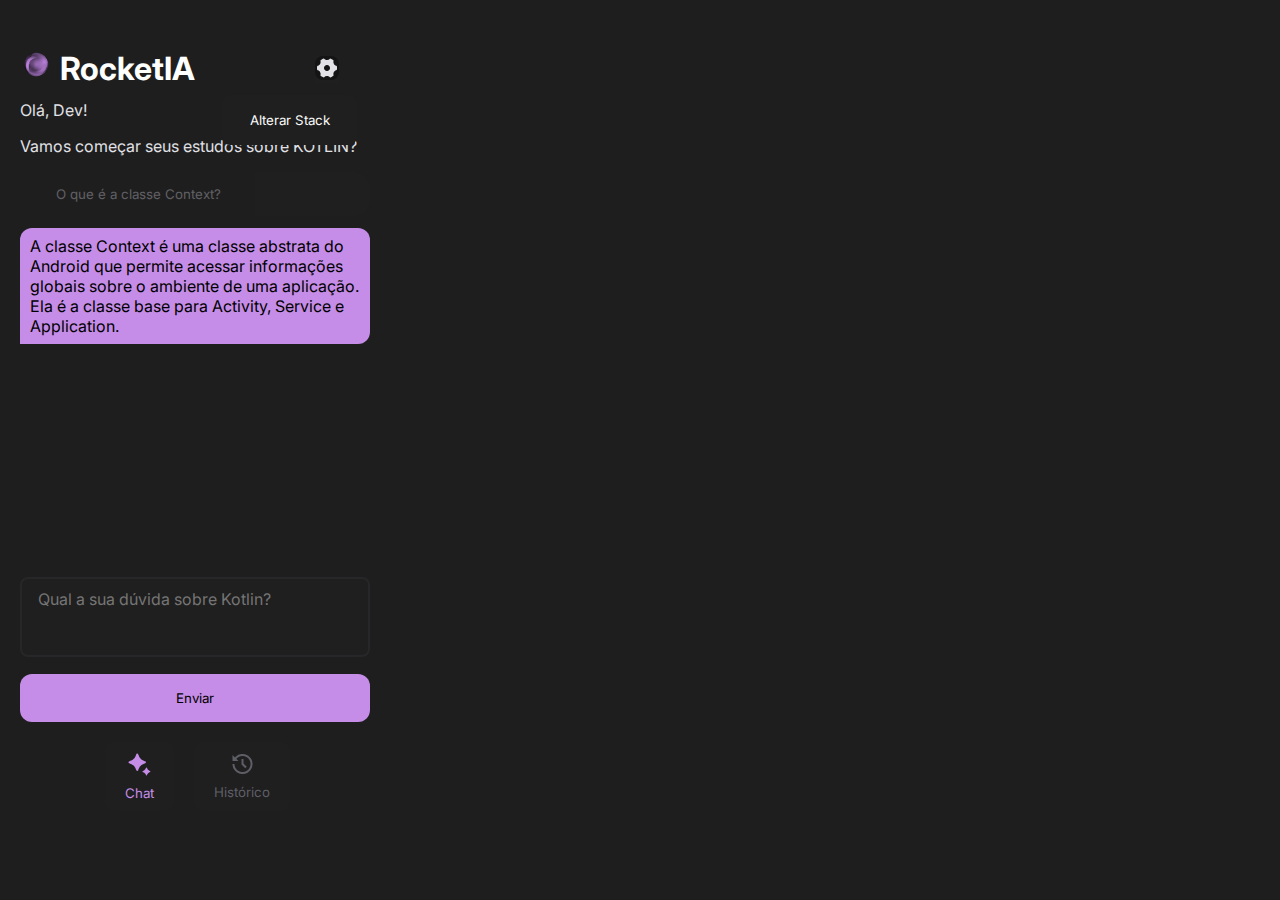
<file: alterar-stack.html>
<!DOCTYPE html>
<html lang="pt-br">

<head>
    <meta charset="UTF-8">
    <meta name="viewport" content="width=device-width, initial-scale=1.0">
    <title>Alterar Stack</title>
    <link rel="stylesheet" href="alterar-stack.css">
    <link rel="preconnect" href="https://fonts.googleapis.com">
    <link rel="preconnect" href="https://fonts.gstatic.com" crossorigin>
    <link
        href="https://fonts.googleapis.com/css2?family=Inter:ital,opsz,wght@0,14..32,100..900;1,14..32,100..900&display=swap"
        rel="stylesheet">
</head>

<body>
    <header>
        <img src="./img/welcome-ia.png" class="welcome-ia" alt="welcome-ia">
        <h1>RocketIA</h1>
        <button class="black">
            <img src="./img/menu-ia.png" class="button" alt="button">
    </button>
    
</header>


<section>
    <button class="alterar-stack">Alterar Stack</button>
    <p>Olá, Dev!</p>
    <p>Vamos começar seus estudos sobre KOTLIN?</p>
    
  
</section>


    




    <button class="context">
        <span class="button-context">O que é a classe Context?</span>
    </button>

    <button class="button-span">
        <span class="span-texto">A classe Context é uma classe abstrata do Android que permite acessar
            informações globais sobre o ambiente de uma aplicação. Ela é a classe base para Activity, Service e
            Application.
        </span>
    </button>
    <div>
        <textarea class="input-duvida" placeholder="Qual a sua dúvida sobre Kotlin?"></textarea>
        <button class="button-enviar">Enviar</button>
    </div>

    <div class="caixa-final">
        <button class="button-chat">
            <img src="./img/chat.png" class="chat" alt="chat">
            <span>Chat</span>
        </button>
        <button class="button-historico">
            <img src="./img/historico.png" class="historico" alt="historico">
            <span>Histórico</span>
        </button>
    </div>


</body>

</html>
</file>
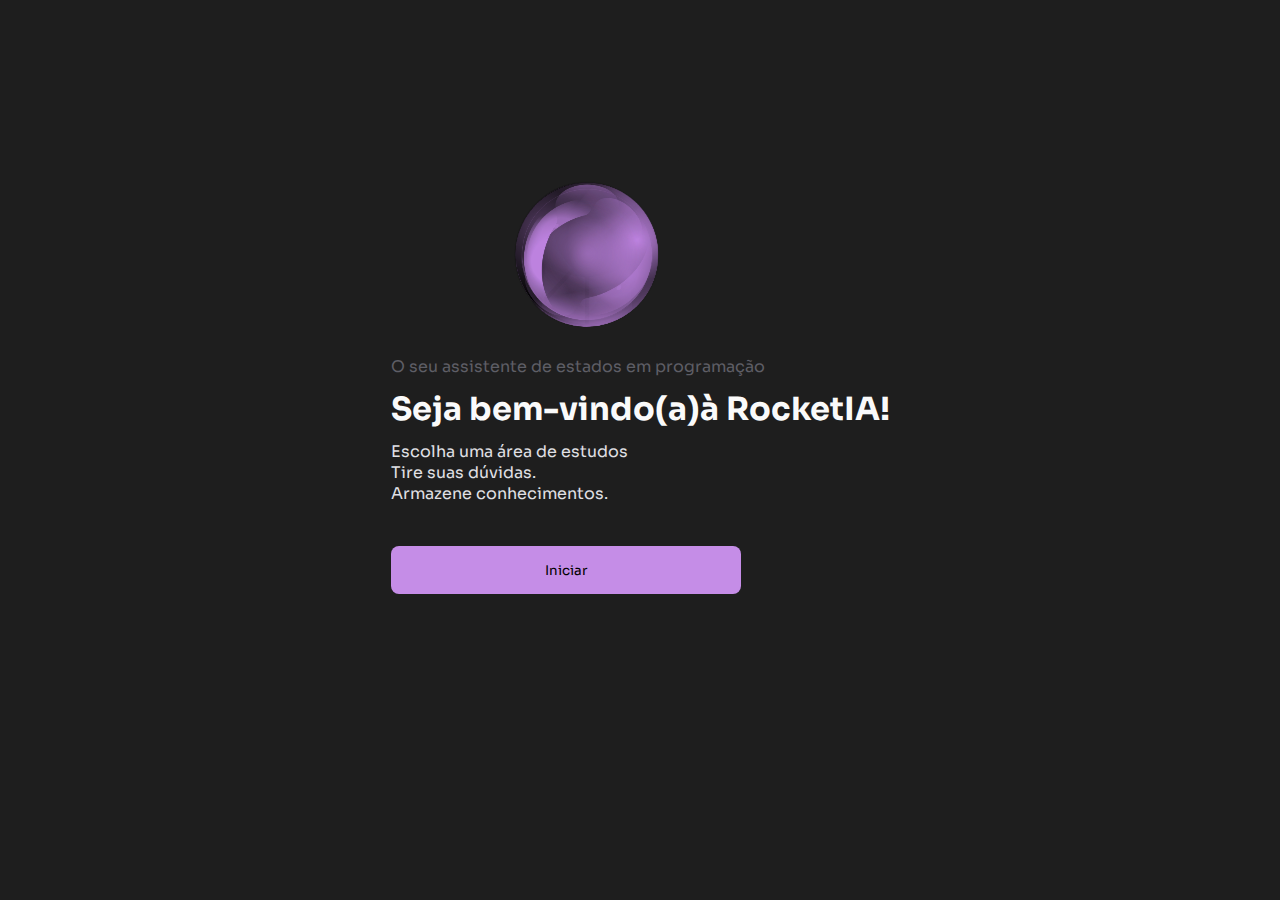
<file: boas-vindas.html>
<!DOCTYPE html>
<html lang="pt-br">

<head>
    <meta charset="UTF-8">
    <meta name="viewport" content="width=device-width, initial-scale=1.0">
    <title>Boas vindas</title>
    <link rel="stylesheet" href="boas-vindas.css">
    <link rel="preconnect" href="https://fonts.googleapis.com">
    <link rel="preconnect" href="https://fonts.gstatic.com" crossorigin>
    <link href="https://fonts.googleapis.com/css2?family=Sora:wght@100..800&display=swap" rel="stylesheet">

</head>

<body>
    <section>
        <div class="bem-vindo">
        <img src="./img/welcome-ia2.png" class="welcome-ia2" alt="ewlcome-ia2">
        <p class="p1">O seu assistente de estados em programação</p>
        <h1>Seja bem-vindo(a)à RocketIA!</h1>
        <p>Escolha uma área de estudos</p>
        <p>Tire suas dúvidas.</p>
        <p>Armazene conhecimentos.</p>
        <a href="./definir-stack.html">
        <button>Iniciar</button>
    </a>
</div>
    </section>
</body>

</html>
</file>
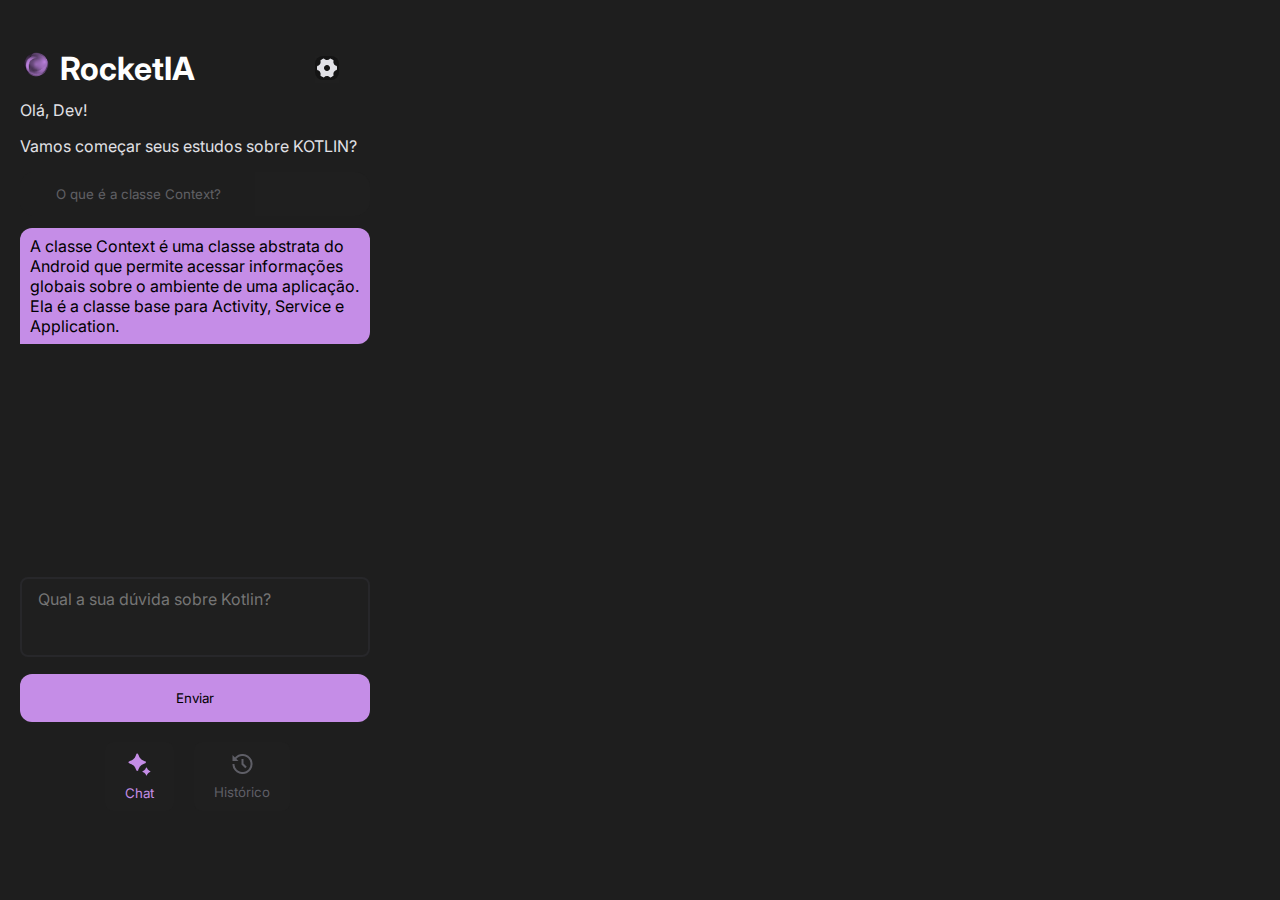
<file: chat.html>
<!DOCTYPE html>
<html lang="pt-br">

<head>
    <meta charset="UTF-8">
    <meta name="viewport" content="width=device-width, initial-scale=1.0">
    <title>Chat</title>
    <link rel="stylesheet" href="chat.css">
    <link rel="preconnect" href="https://fonts.googleapis.com">
    <link rel="preconnect" href="https://fonts.gstatic.com" crossorigin>
    <link
        href="https://fonts.googleapis.com/css2?family=Inter:ital,opsz,wght@0,14..32,100..900;1,14..32,100..900&display=swap"
        rel="stylesheet">
</head>

<body>
    <header>
        <img src="./img/welcome-ia.png" class="welcome-ia" alt="welcome-ia">
        <h1>RocketIA</h1>
        <button class="black">
            <img src="./img/menu-ia.png" class="button" alt="button">
    </header>

    <p>Olá, Dev!</p>
    <p>Vamos começar seus estudos sobre KOTLIN?</p>
    <button class="context">
        <span class="button-context">O que é a classe Context?</span>
    </button>

    <button class="button-span">
        <span class="span-texto">A classe Context é uma classe abstrata do Android que permite acessar
            informações globais sobre o ambiente de uma aplicação. Ela é a classe base para Activity, Service e
            Application.
        </span>
    </button>
    <div>
        <textarea class="input-duvida" placeholder="Qual a sua dúvida sobre Kotlin?"></textarea>
        <button class="button-enviar">Enviar</button>
    </div>

    <div class="caixa-final">
        <button class="button-chat">
            <img src="./img/chat.png" class="chat" alt="chat">
            <span>Chat</span>
        </button>
        <button class="button-historico">
            <img src="./img/historico.png" class="historico" alt="historico">
            <span>Histórico</span>
        </button>
    </div>


</body>

</html>
</file>
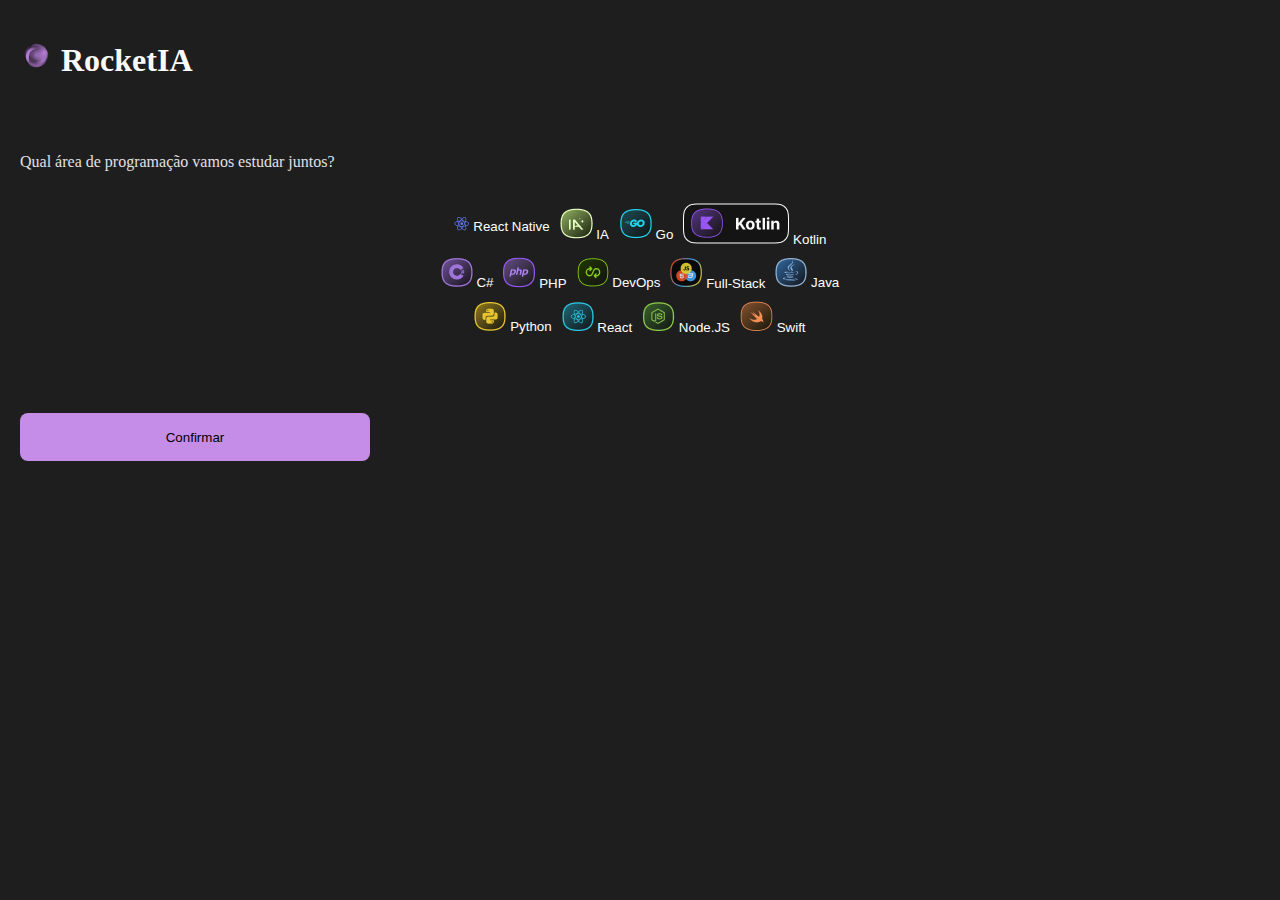
<file: definir-stack.html>
<!DOCTYPE html>
<html lang="pt-br">
<head>
    <meta charset="UTF-8">
    <meta name="viewport" content="width=device-width, initial-scale=1.0">
    <title>Definir Stack</title>
    <link rel="stylesheet" href="definir-stack.css">
</head>
<body>
    <header>
        <img src="./img/welcome-ia.png" class="welcome-ia" alt="welcome-ia">
   <h1>
    RocketIA
   </h1>
    </header>
    <p>Qual área de programação vamos estudar juntos?</p>
<div>
    <main>
       <button class="click">
        <img src="./img/react-native.png" class="react-native" alt="react-native">
        <span>  React Native</span>
       </button>

       <button class="click">
        <img src="./img/ia.png" class="ia" alt="ia">
        <span> IA        </span>
       </button>

       <button class="click">
        <img src="./img/go.png" class="go" alt="go">
        <span> Go</span>
       </button>

       <button class="click">
        <img src="./img/Kotlin.png" class="kotlin" alt="kotlink">
        <span>  Kotlin</span>   
           </button>


       <button class="click">
        <img src="./img/csharp.png" class="csharp" alt="csharp">
        <span>  C#</span>
       </button>


       <button class="click">
        <img src="./img/php.png" class="php" alt="php">
        <span>  PHP</span>
       </button>

       <button class="click">
        <img src="./img/devops.png" class="devops" alt="devops">
        <span>  DevOps</span>
       </button>

       <button class="click">
        <img src="./img/fullstack.png" class="full-stack" alt="full-stack">
        <span>  Full-Stack</span>
       </button>

       <button class="click">
        <img src="./img/java.png" class="java" alt="java">
        <span>  Java</span>
       </button>

       <button class="click">
        <img src="./img/python.png" class="python" alt="python">
        <span>  Python</span>
       </button>

       <button class="click">
        <img src="./img/react.png" class="react" alt="react">
        <span> React</span>
       </button>

       <button class="click">
        <img src="./img/node.png" class="node" alt="node">
        <span>  Node.JS</span>
       </button>

       <button class="click">
        <img src="./img/swift.png" class="swift" alt="swift">
        <span>  Swift</span>
       </button>
     
    </main>
</div>
<a href="./chat.html">
    <button class="button-confirmar">Confirmar</button>
</a>
</body>
</html>
</file>
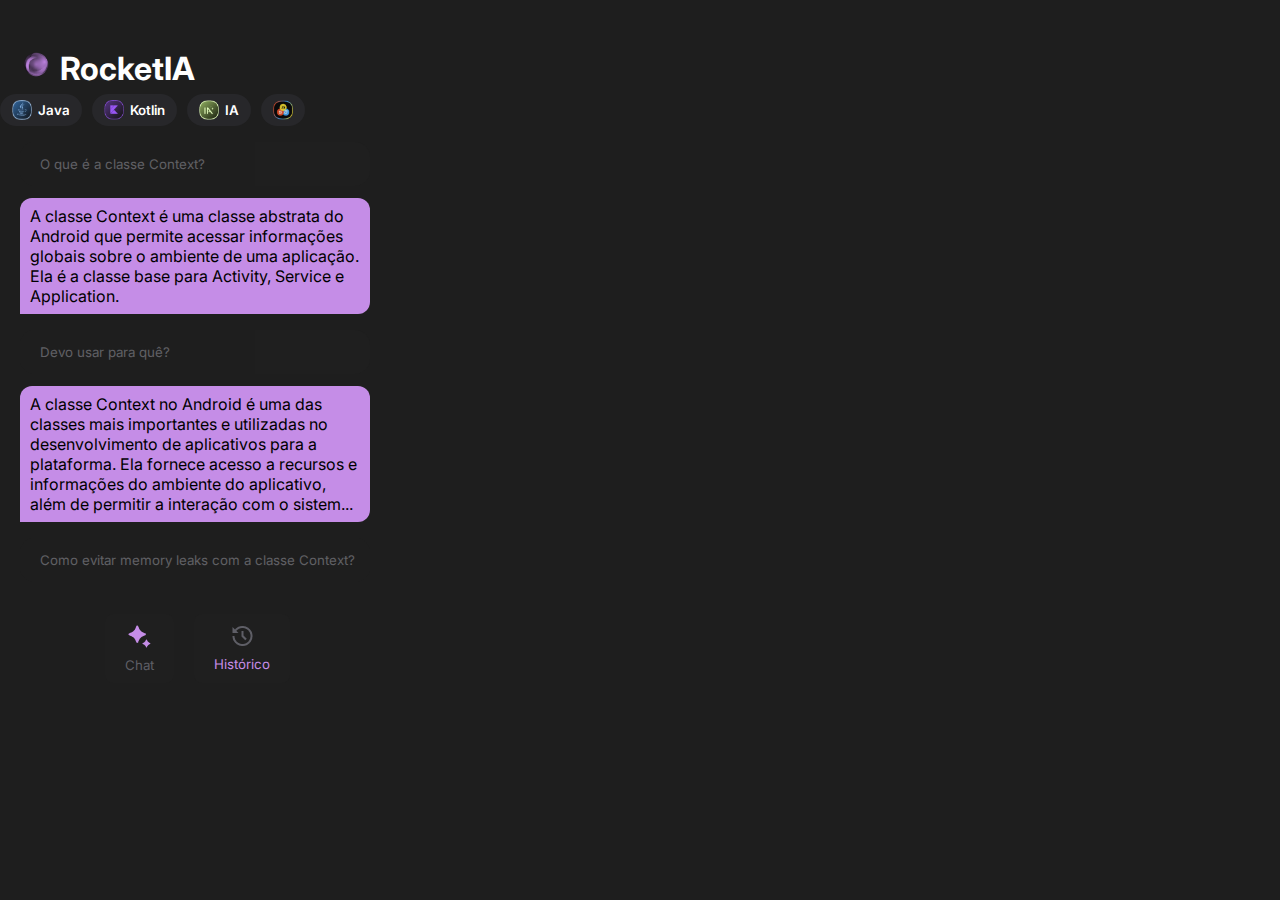
<file: historico.html>
<!DOCTYPE html>
<html lang="pt-br">

<head>
    <meta charset="UTF-8">
    <meta name="viewport" content="width=device-width, initial-scale=1.0">
    <title>Alterar Stack</title>
    <link rel="stylesheet" href="historico.css">
    <link rel="preconnect" href="https://fonts.googleapis.com">
    <link rel="preconnect" href="https://fonts.gstatic.com" crossorigin>
    <link
        href="https://fonts.googleapis.com/css2?family=Inter:ital,opsz,wght@0,14..32,100..900;1,14..32,100..900&display=swap"
        rel="stylesheet">
</head>

<body>
    <header>
        <img src="./img/welcome-ia.png" class="welcome-ia" alt="welcome-ia">
        <h1>RocketIA</h1>
    </header>

    <section>
        <div class="stack-buttons-container">
            <button class="stack-button">
                <img src="./img/java.png" alt="Java">
                <span>Java</span>
            </button>
            <button class="stack-button">
                <img src="./img/kotlinimg.png" alt="Kotlin">
                <span>Kotlin</span>
            </button>
            <button class="stack-button">
                <img src="./img/ia.png" alt="IA">
                <span>IA</span>
            </button>
            <button class="stack-button">
                <img src="./img/fullstack.png" alt="JS">
            </button>
        </div>
      </section>

    <button class="context">
        <span class="button-context">O que é a classe Context?</span>
    </button>

    <button class="button-span">
        <span class="span-texto">A classe Context é uma classe abstrata do Android que permite acessar
            informações globais sobre o ambiente de uma aplicação. Ela é a classe base para Activity, Service e
            Application.
        </span>
    </button>
   
    <button class="context1">
        <span class="button-context1">Devo usar para quê?</span>
    </button>

    <button class="button-span1">
        <span class="span-texto1">A classe Context no Android é uma das classes mais importantes e utilizadas no desenvolvimento de aplicativos para a plataforma. Ela fornece acesso a recursos e informações do ambiente do aplicativo, além de permitir a interação com o sistem...
        </span>
    </button>

    <button class="context2">
        <span class="button-context2">Como evitar memory leaks com a classe Context?</span>
    </button>
   

    <div class="caixa-final">
        <button class="button-chat">
            <img src="./img/chat.png" class="chat" alt="chat">
            <span>Chat</span>
        </button>
        <button class="button-historico">
            <img src="./img/historico.png" class="historico" alt="historico">
            <span>Histórico</span>
        </button>
    </div>


</body>

</html>
</file>
<file: alterar-stack.css>
* {
    margin: 0;
    padding: 0;
    box-sizing: border-box;
    font-family: "Inter", sans-serif;
}

body {
    background-color:#1E1E1E; 

}
.welcome-ia {
    width: 32px;
    height: 31px;
    margin-top: 49px;
    display: inline-block;
    margin-right: 4px;
    margin-left: 20px;
}

h1 {
    color: white;
    display: inline-block;
    margin-right: 180px;
    width: 71px;
    height: 24px;    
}

.button {
    background-color: #141414;
    border: none;
    border-radius: 8px;
}

.context {
    background-color: #1F1F1F;
    border: none;
    border-radius: 15px;
    opacity: 0.5;
    width: 350px;
    height: 44px;
    display: flex;
    color: #A1A1AA;
    margin-top: 16px;
    margin-left: 20px;   
    margin-bottom: 12px;
}

.alterar-stack {
    width: 135px;
    height: 50px;
    color: #FAFAFA;
    background-color: #1F1F1F;
    position: absolute;
    border-radius: 8px;
    position: absolute;
    top: 95px;
    left: 222px;
    z-index: 999;
}

.button-context {
    margin-left: 36px;
    display: flex;
    align-items: center;
    justify-content: center;   
}

.button-span {
    display: flex;
    justify-content: flex-start;
    align-items: center; 
    background-color: #C58DE7;
    width: 350px;
    margin-left: 20px;
    border-radius: 12px 12px 12px 0px;
}
.span-texto {
    padding: 8px 10px 8px 10px;
    text-align: left; 
    font-size: 16px;   
}

p {
    color: #E1E1E6;
    margin-left: 20px;
    margin-top: 16px;

}

.input-duvida {
    color: #5E5E66;
    text-align: left;
    width: 350px;
    height: 80px;                 /* Adiciona altura */
    margin-top: 233px;
    margin-left: 20px;
    background-color: #1F1F1F;
    border: 2px solid #27272A;
    border-radius: 8px;
    padding: 10px 16px;           /* Espaço interno */
    box-sizing: border-box;       /* Essencial para respeitar o tamanho */
    font-size: 16px;
    resize: none;
}

.button-enviar {
    background-color: #C58DE7;
    width: 350px;
    height: 48px;
    border: none;
    margin-top: 13px;
    margin-left: 20px;
    border-radius: 12px;
    display: block;
}

button {
    background-color: #1F1F1F;
    border: none;
    cursor: pointer;
}

.caixa-final {
    display: flex;
    justify-content: center;
    float: left;
    gap: 20px;
    margin-top: 20px;
}


.button-chat {
    display: flex;  
    flex-direction: column;           /* alinha ícone e texto no botão */
    align-items: center;
    gap: 8px;
    padding: 10px 20px;
    color: #C58DE7;
    border: none;
    border-radius: 8px;
    cursor: pointer;
    margin-left: 105px;
}

.button-historico {
    display: flex;  
    flex-direction: column;           /* alinha ícone e texto no botão */
    align-items: center;
    gap: 8px;
    padding: 10px 20px;
    color: #5E5E66;
    border: none;
    border-radius: 8px;
    cursor: pointer;
}

.button-float {
  z-index: 5;
}
</file>
<file: boas-vindas.css>
* {
    margin: 0;
    padding: 0;
    box-sizing: border-box;
    font-family: "Sora", sans-serif;
}

body {
    background-color: #1E1E1E; 
    display: flex;
    justify-content: center;

}

.welcome-ia2 {
    margin-top: 160px;
    margin-left: 98px;
}

.p1 {
    color: #5E5E66;
    margin-bottom: 12px;
}

p {
    color:#E1E1E6;
    
}

h1 {
    color: rgb(250, 250, 250);
    margin-bottom: 12px;
}

button {
    width: 350px;
    height: 48px;
    border: none;
    background-color: #C58DE7;
    border-radius: 8px;
    cursor: pointer;
    margin-top: 42px;
}
</file>
<file: chat.css>
* {
    margin: 0;
    padding: 0;
    box-sizing: border-box;
    font-family: "Inter", sans-serif;
}

body {
    background-color:#1E1E1E; 
}

.welcome-ia {
    width: 32px;
    height: 31px;
    margin-top: 49px;
    display: inline-block;
    margin-right: 4px;
    margin-left: 20px;
}

h1 {
    color: white;
    display: inline-block;
    margin-right: 180px;
    width: 71px;
    height: 24px;    
}

.button {
    background-color: #141414;
    border: none;
    border-radius: 8px;
}

.context {
    background-color: #1F1F1F;
    border: none;
    border-radius: 15px;
    opacity: 0.5;
    width: 350px;
    height: 44px;
    display: flex;
    color: #A1A1AA;
    margin-top: 16px;
    margin-left: 20px;   
    margin-bottom: 12px;
}

.button-context {
    margin-left: 36px;
    display: flex;
    align-items: center;
    justify-content: center;   
}

.button-span {
    display: flex;
    justify-content: flex-start;
    align-items: center; 
    background-color: #C58DE7;
    width: 350px;
    margin-left: 20px;
    border-radius: 12px 12px 12px 0px;
}
.span-texto {
    padding: 8px 10px 8px 10px;
    text-align: left; 
    font-size: 16px;   
}

p {
    color: #E1E1E6;
    margin-left: 20px;
    margin-top: 16px;

}

.input-duvida {
    color: #5E5E66;
    text-align: left;
    width: 350px;
    height: 80px;                 /* Adiciona altura */
    margin-top: 233px;
    margin-left: 20px;
    background-color: #1F1F1F;
    border: 2px solid #27272A;
    border-radius: 8px;
    padding: 10px 16px;           /* Espaço interno */
    box-sizing: border-box;       /* Essencial para respeitar o tamanho */
    font-size: 16px;
    resize: none;
}

.button-enviar {
    background-color: #C58DE7;
    width: 350px;
    height: 48px;
    border: none;
    margin-top: 13px;
    margin-left: 20px;
    border-radius: 12px;
    display: block;
}

button {
    background-color: #1F1F1F;
    border: none;
    cursor: pointer;
}

.caixa-final {
    display: flex;
    justify-content: center;
    float: left;
    gap: 20px;
    margin-top: 20px;
}


.button-chat {
    display: flex;  
    flex-direction: column;           /* alinha ícone e texto no botão */
    align-items: center;
    gap: 8px;
    padding: 10px 20px;
    color: #C58DE7;
    border: none;
    border-radius: 8px;
    cursor: pointer;
    margin-left: 105px;
}

.button-historico {
    display: flex;  
    flex-direction: column;           /* alinha ícone e texto no botão */
    align-items: center;
    gap: 8px;
    padding: 10px 20px;
    color: #5E5E66;
    border: none;
    border-radius: 8px;
    cursor: pointer;
}
</file>
<file: definir-stack.css>
* {
    margin: 0;
    padding: 0;
    box-sizing: border-box;
}

body {
    background-color: #1E1E1E; 
}

.welcome-ia {
    width: 32px;
    height: 31px;
    margin-top: 40px ;
    margin-left: 20px;
    margin-right: 5px;
    display: inline-block;
   
}




h1 {
    color: rgb(250, 250, 250);
    width: 71px;
    height: 24px;
    display: inline-block;
  
    
    
}

button{
    background-color: transparent;
    border: none;
}

span {
    color: white
}
p {
   color: #E1E1E6;
   margin-top: 78px;
   margin-bottom: 32px;
   margin-left: 20px;  
}

.click {
    cursor: pointer;
}



.button-confirmar {
    width: 350px;
    height: 48px;
    border: none;
    background-color: #C58DE7;
    border-radius: 8px;
    cursor: pointer;
    margin-top: 78px;
    margin-left: 20px;

}

main {
    display: flex;
    flex-wrap: wrap;
    justify-content: center;
    gap: 10px;
    max-width: 400px;
    margin: auto;

}
</file>
<file: historico.css>
* {
    margin: 0;
    padding: 0;
    box-sizing: border-box;
    font-family: "Inter", sans-serif;
}

body {
    background-color:#1E1E1E; 

}
.welcome-ia {
    width: 32px;
    height: 31px;
    margin-top: 49px;
    display: inline-block;
    margin-right: 4px;
    margin-left: 20px;
}

h1 {
    color: white;
    display: inline-block;
    margin-right: 180px;
    width: 71px;
    height: 24px;    
}

section {
    margin-bottom: 16px;
}



.button {
    background-color: #141414;
    border: none;
    border-radius: 8px;
}

.button-kotlin {
    width: 106px;
    height: 40px;
    margin-bottom: 16px;
}

.button-ia2 {
    width: 75.82px;
    height: 40px;
    margin-top: 16px;
}

.button-fullstack2 {
    width: 32px;
    height: 30.15px;
    margin-top: 16px;
}

.context{
    background-color: #1F1F1F;
    border: none;
    border-radius: 15px;
    opacity: 0.5;
    width: 350px;
    height: 44px;
    display: flex;
    color: #A1A1AA;
    margin-top: 16px;
    margin-left: 20px;   
    margin-bottom: 12px;
}


.context1 {
    background-color: #1F1F1F;
    border: none;
    border-radius: 15px;
    opacity: 0.5;
    width: 350px;
    height: 44px;
    display: flex;
    color: #A1A1AA;
    margin-top: 16px;
    margin-left: 20px;   
    margin-bottom: 12px;
}


.context2 {
    background-color: #1F1F1F;
    border: none;
    border-radius: 15px;
    opacity: 0.5;
    width: 350px;
    height: 44px;
    display: flex;
    color: #A1A1AA;
    margin-top: 16px;
    margin-left: 20px;   
    margin-bottom: 12px;
}


.button-context {
    margin-left: 20px;
    display: flex;
    align-items: center;
    justify-content: center;  
   
}


.button-context1 {
    margin-left: 20px;
    display: flex;
    align-items: center;
    justify-content: center;  
   
}

.button-context2 {
    margin-left: 20px;
    display: flex;
    align-items: center;
    justify-content: center;  
   
}


.kotlin-img {
    color: #FAFAFA; 
    width: 37px;
    height: 24px;
   }

.ia-img {
    color: #FAFAFA; 
    width: 37px;
    height: 24px;
   } 



.button-span {
    display: flex;
    justify-content: flex-start;
    align-items: center; 
    background-color: #C58DE7;
    width: 350px;
    margin-left: 20px;
    border-radius: 12px 12px 12px 0px;
}

.button-span1 {
    display: flex;
    justify-content: flex-start;
    align-items: center; 
    background-color: #C58DE7;
    width: 350px;
    margin-left: 20px;
    border-radius: 12px 12px 12px 0px;
}


.span-texto {
    padding: 8px 10px 8px 10px;
    text-align: left; 
    font-size: 16px;   
}


.span-texto1 {
    padding: 8px 10px 8px 10px;
    text-align: left; 
    font-size: 16px;   
}



p {
    color: #E1E1E6;
    margin-left: 20px;
    margin-top: 16px;

}

.input-duvida {
    color: #5E5E66;
    text-align: left;
    width: 350px;
    height: 80px;                 /* Adiciona altura */
    margin-top: 233px;
    margin-left: 20px;
    background-color: #1F1F1F;
    border: 2px solid #27272A;
    border-radius: 8px;
    padding: 10px 16px;           /* Espaço interno */
    box-sizing: border-box;       /* Essencial para respeitar o tamanho */
    font-size: 16px;
    resize: none;
}

.button-enviar {
    background-color: #C58DE7;
    width: 350px;
    height: 48px;
    border: none;
    margin-top: 13px;
    margin-left: 20px;
    border-radius: 12px;
    display: block;
}

button {
    background-color: #1F1F1F;
    border: none;
    cursor: pointer;
}

.caixa-final {
    display: flex;
    justify-content: center;
    float: left;
    gap: 20px;
    margin-top: 20px;
}


.button-chat {
    display: flex;  
    flex-direction: column;           /* alinha ícone e texto no botão */
    align-items: center;
    gap: 8px;
    padding: 10px 20px;
    color: #5E5E66;
    border: none;
    border-radius: 8px;
    cursor: pointer;
    margin-left: 105px;
}

.button-historico {
    display: flex;  
    flex-direction: column;           /* alinha ícone e texto no botão */
    align-items: center;
    gap: 8px;
    padding: 10px 20px;
    color: #C58DE7;
    border: none;
    border-radius: 8px;
    cursor: pointer;
}

.button-float {
  z-index: 5;
}

.historico {
    color: #C58DE7;
}

.stack-buttons-container {
    display: flex;
    gap: 10px;
    margin-top: 10px;
  }
  
  .stack-button {
    display: flex;
    align-items: center;
    justify-content: center;
    background-color: #27272a;
    border: none;
    border-radius: 16px;
    padding: 6px 12px;
    cursor: pointer;
    color: white;
    font-weight: 600;
  }
  
  .stack-button img {
    width: 20px;
    height: 20px;
    margin-right: 6px;
   
  }
  
  /* Remove a margem direita da imagem se não tiver span */
  .stack-button:not(:has(span)) img {
    margin-right: 0;
  }
</file>
